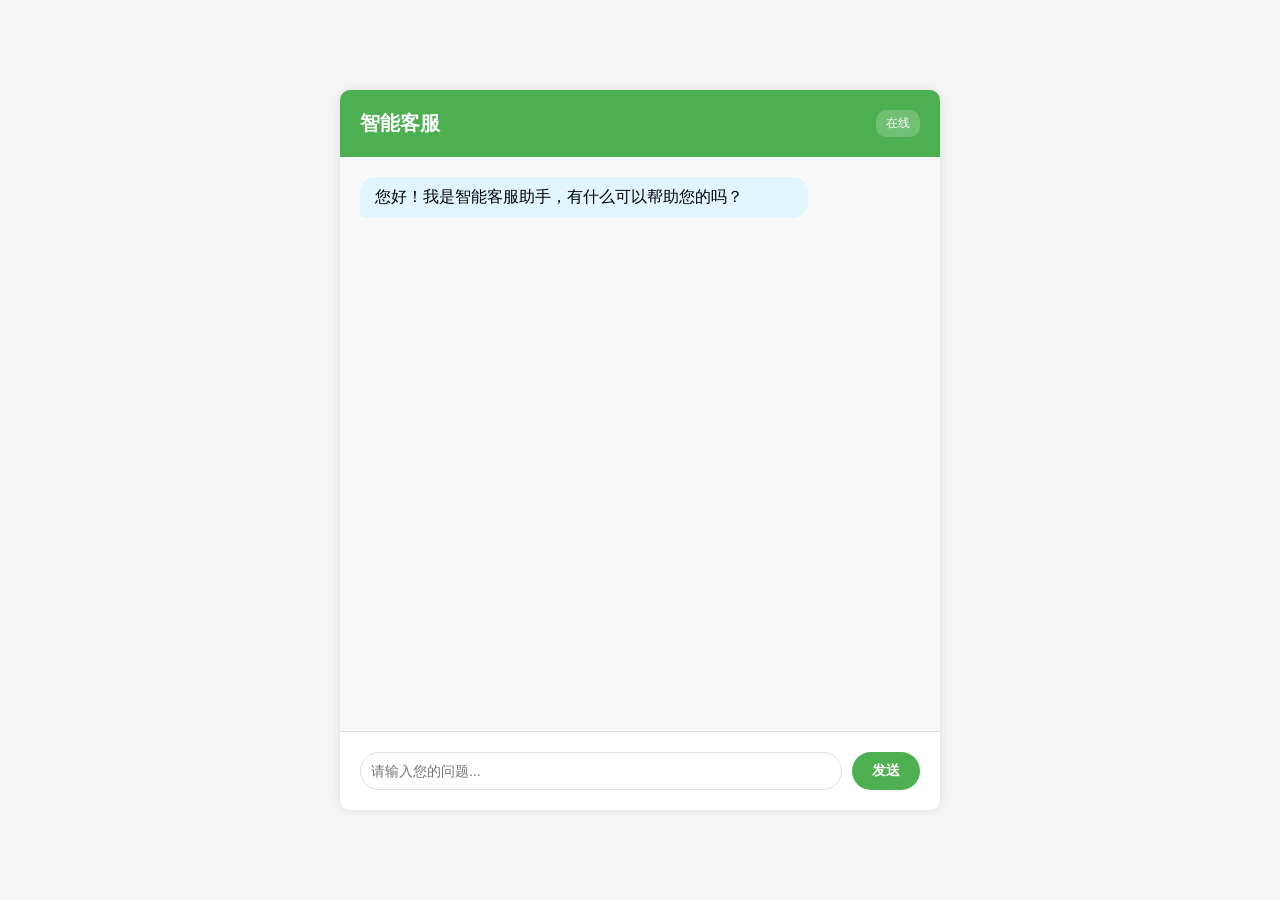
<file: frontend/index.html>
<!DOCTYPE html>
<html lang="zh-CN">
<head>
    <meta charset="UTF-8">
    <meta name="viewport" content="width=device-width, initial-scale=1.0">
    <title>智能客服平台</title>
    <link rel="stylesheet" href="style.css">
</head>
<body>
    <div class="chat-container">
        <div class="chat-header">
            <h1>智能客服</h1>
            <div class="chat-status">在线</div>
        </div>
        
        <div class="chat-body" id="chat-body">
            <div class="message bot-message">
                <div class="message-content">
                    您好！我是智能客服助手，有什么可以帮助您的吗？
                </div>
            </div>
        </div>
        
        <div class="chat-footer">
            <input type="text" id="message-input" placeholder="请输入您的问题...">
            <button id="send-button">发送</button>
        </div>
    </div>
    
    <script src="js/api.js"></script>
    <script src="js/chat_widget.js"></script>
    <script src="js/main.js"></script>
</body>
</html>
</file>
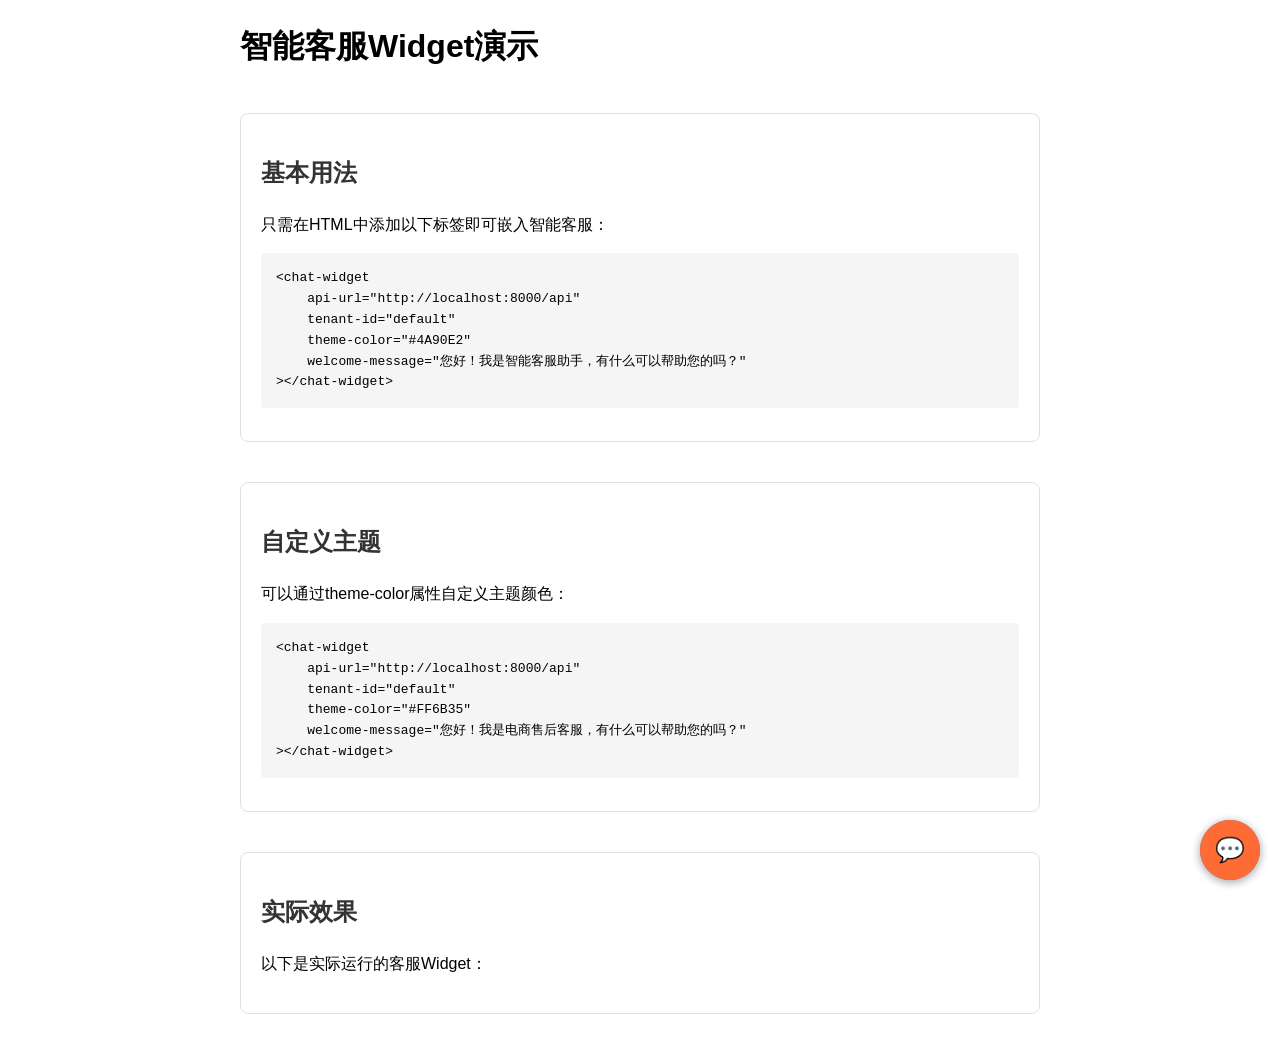
<file: frontend/widget-demo.html>
<!DOCTYPE html>
<html lang="zh-CN">
<head>
    <meta charset="UTF-8">
    <meta name="viewport" content="width=device-width, initial-scale=1.0">
    <title>智能客服Widget演示</title>
    <style>
        body {
            font-family: Arial, sans-serif;
            line-height: 1.6;
            margin: 20px;
        }
        .container {
            max-width: 800px;
            margin: 0 auto;
        }
        .demo-section {
            margin: 40px 0;
            padding: 20px;
            border: 1px solid #e0e0e0;
            border-radius: 8px;
        }
        h2 {
            color: #333;
        }
        pre {
            background-color: #f5f5f5;
            padding: 15px;
            border-radius: 4px;
            overflow-x: auto;
        }
    </style>
</head>
<body>
    <div class="container">
        <h1>智能客服Widget演示</h1>
        
        <div class="demo-section">
            <h2>基本用法</h2>
            <p>只需在HTML中添加以下标签即可嵌入智能客服：</p>
            <pre>&lt;chat-widget
    api-url="http://localhost:8000/api"
    tenant-id="default"
    theme-color="#4A90E2"
    welcome-message="您好！我是智能客服助手，有什么可以帮助您的吗？"
&gt;&lt;/chat-widget&gt;</pre>
        </div>
        
        <div class="demo-section">
            <h2>自定义主题</h2>
            <p>可以通过theme-color属性自定义主题颜色：</p>
            <pre>&lt;chat-widget
    api-url="http://localhost:8000/api"
    tenant-id="default"
    theme-color="#FF6B35"
    welcome-message="您好！我是电商售后客服，有什么可以帮助您的吗？"
&gt;&lt;/chat-widget&gt;</pre>
        </div>
        
        <div class="demo-section">
            <h2>实际效果</h2>
            <p>以下是实际运行的客服Widget：</p>
        </div>
    </div>

    <!-- 引入Web Component -->
    <script src="js/chat-widget.js"></script>
    
    <!-- 示例1：默认主题 -->
    <chat-widget
        api-url="http://localhost:8000/api"
        tenant-id="default"
        theme-color="#4A90E2"
        welcome-message="您好！我是智能客服助手，有什么可以帮助您的吗？"
    ></chat-widget>
    
    <!-- 示例2：电商主题 -->
    <chat-widget
        api-url="http://localhost:8000/api"
        tenant-id="ecommerce"
        theme-color="#FF6B35"
        welcome-message="您好！我是电商售后客服，有什么可以帮助您的吗？"
    ></chat-widget>
</body>
</html>
</file>
<file: frontend/style.css>
/* 全局样式 */
* {
    margin: 0;
    padding: 0;
    box-sizing: border-box;
}

body {
    font-family: Arial, sans-serif;
    background-color: #f5f5f5;
    display: flex;
    justify-content: center;
    align-items: center;
    min-height: 100vh;
}

/* 聊天容器 */
.chat-container {
    width: 100%;
    max-width: 600px;
    height: 80vh;
    background-color: white;
    border-radius: 10px;
    box-shadow: 0 0 10px rgba(0, 0, 0, 0.1);
    display: flex;
    flex-direction: column;
}

/* 聊天头部 */
.chat-header {
    background-color: #4CAF50;
    color: white;
    padding: 20px;
    border-radius: 10px 10px 0 0;
    display: flex;
    justify-content: space-between;
    align-items: center;
}

.chat-header h1 {
    font-size: 20px;
    font-weight: bold;
}

.chat-status {
    background-color: rgba(255, 255, 255, 0.2);
    padding: 5px 10px;
    border-radius: 10px;
    font-size: 12px;
}

/* 聊天主体 */
.chat-body {
    flex: 1;
    padding: 20px;
    overflow-y: auto;
    background-color: #f9f9f9;
}

/* 消息样式 */
.message {
    margin-bottom: 15px;
    max-width: 80%;
}

.bot-message {
    align-self: flex-start;
}

.user-message {
    align-self: flex-end;
    margin-left: auto;
}

.message-content {
    padding: 10px 15px;
    border-radius: 15px;
    word-wrap: break-word;
}

.bot-message .message-content {
    background-color: #e1f5fe;
    color: #000;
    border-bottom-left-radius: 5px;
}

.user-message .message-content {
    background-color: #4CAF50;
    color: white;
    border-bottom-right-radius: 5px;
}

/* 聊天底部 */
.chat-footer {
    padding: 20px;
    border-top: 1px solid #e0e0e0;
    display: flex;
    gap: 10px;
}

#message-input {
    flex: 1;
    padding: 10px;
    border: 1px solid #e0e0e0;
    border-radius: 20px;
    font-size: 14px;
}

#send-button {
    background-color: #4CAF50;
    color: white;
    border: none;
    padding: 0 20px;
    border-radius: 20px;
    cursor: pointer;
    font-size: 14px;
    font-weight: bold;
    transition: background-color 0.3s;
}

#send-button:hover {
    background-color: #45a049;
}

#send-button:active {
    transform: scale(0.95);
}

/* 快速回复按钮 */
.quick-replies {
    display: flex;
    flex-wrap: wrap;
    gap: 10px;
    margin-top: 10px;
}

.quick-reply-button {
    background-color: #f1f1f1;
    border: 1px solid #e0e0e0;
    padding: 8px 12px;
    border-radius: 15px;
    font-size: 12px;
    cursor: pointer;
    transition: all 0.3s;
}

.quick-reply-button:hover {
    background-color: #e0e0e0;
}

/* 滚动条样式 */
.chat-body::-webkit-scrollbar {
    width: 6px;
}

.chat-body::-webkit-scrollbar-track {
    background: #f1f1f1;
    border-radius: 3px;
}

.chat-body::-webkit-scrollbar-thumb {
    background: #c1c1c1;
    border-radius: 3px;
}

.chat-body::-webkit-scrollbar-thumb:hover {
    background: #a8a8a8;
}

/* 响应式设计 */
@media (max-width: 768px) {
    .chat-container {
        width: 100%;
        height: 100vh;
        border-radius: 0;
    }
    
    .chat-header {
        border-radius: 0;
    }
}
</file>
